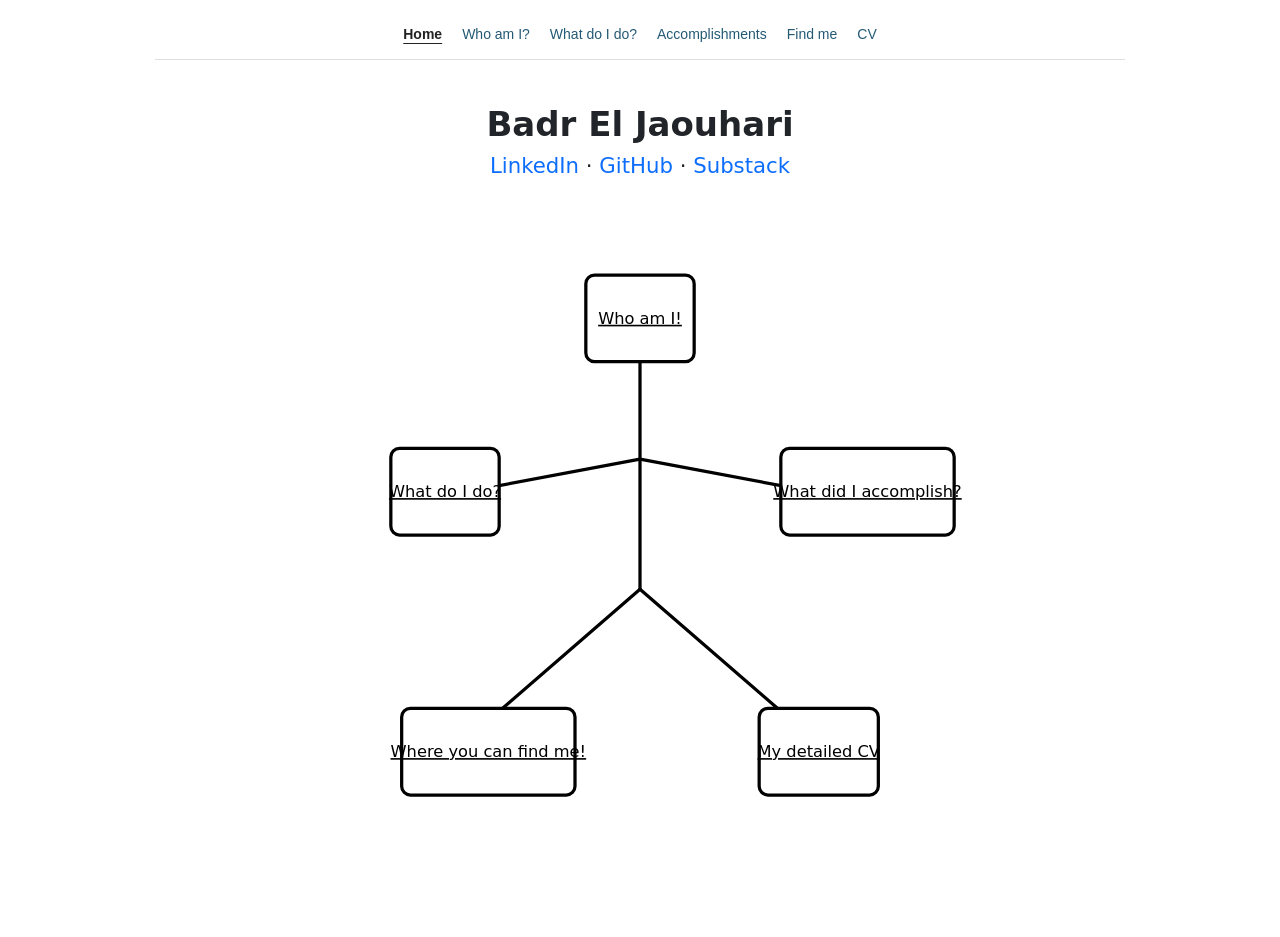
<file: docs/index.html>
<!DOCTYPE html>
<html xmlns="http://www.w3.org/1999/xhtml" lang="en" xml:lang="en"><head>

<meta charset="utf-8">
<meta name="generator" content="quarto-1.7.32">

<meta name="viewport" content="width=device-width, initial-scale=1.0, user-scalable=yes">


<title>Badr El Jaouhari</title>
<style>
code{white-space: pre-wrap;}
span.smallcaps{font-variant: small-caps;}
div.columns{display: flex; gap: min(4vw, 1.5em);}
div.column{flex: auto; overflow-x: auto;}
div.hanging-indent{margin-left: 1.5em; text-indent: -1.5em;}
ul.task-list{list-style: none;}
ul.task-list li input[type="checkbox"] {
  width: 0.8em;
  margin: 0 0.8em 0.2em -1em; /* quarto-specific, see https://github.com/quarto-dev/quarto-cli/issues/4556 */ 
  vertical-align: middle;
}
</style>


<script src="personal-website_files/libs/clipboard/clipboard.min.js"></script>
<script src="personal-website_files/libs/quarto-html/quarto.js" type="module"></script>
<script src="personal-website_files/libs/quarto-html/tabsets/tabsets.js" type="module"></script>
<script src="personal-website_files/libs/quarto-html/popper.min.js"></script>
<script src="personal-website_files/libs/quarto-html/tippy.umd.min.js"></script>
<script src="personal-website_files/libs/quarto-html/anchor.min.js"></script>
<link href="personal-website_files/libs/quarto-html/tippy.css" rel="stylesheet">
<link href="personal-website_files/libs/quarto-html/quarto-syntax-highlighting-37eea08aefeeee20ff55810ff984fec1.css" rel="stylesheet" id="quarto-text-highlighting-styles">
<script src="personal-website_files/libs/bootstrap/bootstrap.min.js"></script>
<link href="personal-website_files/libs/bootstrap/bootstrap-icons.css" rel="stylesheet">
<link href="personal-website_files/libs/bootstrap/bootstrap-bb462d781dde1847d9e3ccf7736099dd.min.css" rel="stylesheet" append-hash="true" id="quarto-bootstrap" data-mode="light">


<link rel="stylesheet" href="nav.css">
</head>

<body class="fullcontent quarto-light">
<nav class="simple-nav" aria-label="Main navigation">
    <a href="index.html" aria-current="page">Home</a>
    <a href="intro.html">Who am I?</a>
    <a href="projects.html">What do I do?</a>
    <a href="toolkit.html">Accomplishments</a>
    <a href="hobbies.html">Find me</a>
    <a href="achievements.html">CV</a>
</nav>


<div id="quarto-content" class="page-columns page-rows-contents page-layout-article">

<main class="content" id="quarto-document-content">

<header id="title-block-header" class="quarto-title-block default">
<div class="quarto-title">
<h1 class="title">Badr El Jaouhari</h1>
<p class="subtitle lead"><a href="https://www.linkedin.com/in/badr-el-jaouhari-94b517246/">LinkedIn</a> · <a href="https://github.com/BadrELJAOUHARI">GitHub</a> · <a href="https://substack.com/@badreljaouhari">Substack</a></p>
</div>



<div class="quarto-title-meta">

    
  
    
  </div>
  


</header>


<style>
#title-block-header .title {
  text-align: center;
}
</style>
<style>
#title-block-header .subtitle {
  text-align: center;
}
</style>
<style>
.body-map {
  max-width: 650px;
  margin: auto;
}

.body-map svg {
  width: 100%;
  height: auto;
}

.body-map line {
  stroke: black;
  stroke-width: 3;
  stroke-linecap: round;
}

.body-map rect {
  fill: white;
  stroke: black;
  stroke-width: 3;
  rx: 8;
}

.body-map a {
  cursor: pointer;
}

.body-map a:hover rect {
  fill: #dceeff;
}

.body-map text {
  font-size: 15px;
  text-anchor: middle;
  pointer-events: none;
}
</style>

<div class="body-map">
  <svg viewbox="0 0 600 600">
    <!-- Body and limbs -->
    <line x1="300" y1="140" x2="300" y2="350"></line>
    <line x1="300" y1="230" x2="140" y2="260"></line>
    <line x1="300" y1="230" x2="460" y2="260"></line>
    <line x1="300" y1="350" x2="150" y2="480"></line>
    <line x1="300" y1="350" x2="450" y2="480"></line>

    <a href="intro.html">
  <rect x="250" y="60" width="100" height="80"></rect>
  <text x="300" y="105">Who am I!</text>
</a>

<a href="projects.html">
  <rect x="70" y="220" width="100" height="80"></rect>
  <text x="120" y="265">What do I do?</text>
</a>

<a href="toolkit.html">
  <rect x="430" y="220" width="160" height="80"></rect>
  <text x="510" y="265">What did I accomplish?</text>
</a>

<a href="hobbies.html">
  <rect x="80" y="460" width="160" height="80"></rect>
  <text x="160" y="505">Where you can find me!</text>
</a>

<a href="achievements.html">
  <rect x="410" y="460" width="110" height="80"></rect>
  <text x="465" y="505">My detailed CV</text>
</a>
  </svg>
</div>

</main>
<!-- /main column -->
<script id="quarto-html-after-body" type="application/javascript">
  window.document.addEventListener("DOMContentLoaded", function (event) {
    const icon = "";
    const anchorJS = new window.AnchorJS();
    anchorJS.options = {
      placement: 'right',
      icon: icon
    };
    anchorJS.add('.anchored');
    const isCodeAnnotation = (el) => {
      for (const clz of el.classList) {
        if (clz.startsWith('code-annotation-')) {                     
          return true;
        }
      }
      return false;
    }
    const onCopySuccess = function(e) {
      // button target
      const button = e.trigger;
      // don't keep focus
      button.blur();
      // flash "checked"
      button.classList.add('code-copy-button-checked');
      var currentTitle = button.getAttribute("title");
      button.setAttribute("title", "Copied!");
      let tooltip;
      if (window.bootstrap) {
        button.setAttribute("data-bs-toggle", "tooltip");
        button.setAttribute("data-bs-placement", "left");
        button.setAttribute("data-bs-title", "Copied!");
        tooltip = new bootstrap.Tooltip(button, 
          { trigger: "manual", 
            customClass: "code-copy-button-tooltip",
            offset: [0, -8]});
        tooltip.show();    
      }
      setTimeout(function() {
        if (tooltip) {
          tooltip.hide();
          button.removeAttribute("data-bs-title");
          button.removeAttribute("data-bs-toggle");
          button.removeAttribute("data-bs-placement");
        }
        button.setAttribute("title", currentTitle);
        button.classList.remove('code-copy-button-checked');
      }, 1000);
      // clear code selection
      e.clearSelection();
    }
    const getTextToCopy = function(trigger) {
        const codeEl = trigger.previousElementSibling.cloneNode(true);
        for (const childEl of codeEl.children) {
          if (isCodeAnnotation(childEl)) {
            childEl.remove();
          }
        }
        return codeEl.innerText;
    }
    const clipboard = new window.ClipboardJS('.code-copy-button:not([data-in-quarto-modal])', {
      text: getTextToCopy
    });
    clipboard.on('success', onCopySuccess);
    if (window.document.getElementById('quarto-embedded-source-code-modal')) {
      const clipboardModal = new window.ClipboardJS('.code-copy-button[data-in-quarto-modal]', {
        text: getTextToCopy,
        container: window.document.getElementById('quarto-embedded-source-code-modal')
      });
      clipboardModal.on('success', onCopySuccess);
    }
      var localhostRegex = new RegExp(/^(?:http|https):\/\/localhost\:?[0-9]*\//);
      var mailtoRegex = new RegExp(/^mailto:/);
        var filterRegex = new RegExp('/' + window.location.host + '/');
      var isInternal = (href) => {
          return filterRegex.test(href) || localhostRegex.test(href) || mailtoRegex.test(href);
      }
      // Inspect non-navigation links and adorn them if external
     var links = window.document.querySelectorAll('a[href]:not(.nav-link):not(.navbar-brand):not(.toc-action):not(.sidebar-link):not(.sidebar-item-toggle):not(.pagination-link):not(.no-external):not([aria-hidden]):not(.dropdown-item):not(.quarto-navigation-tool):not(.about-link)');
      for (var i=0; i<links.length; i++) {
        const link = links[i];
        if (!isInternal(link.href)) {
          // undo the damage that might have been done by quarto-nav.js in the case of
          // links that we want to consider external
          if (link.dataset.originalHref !== undefined) {
            link.href = link.dataset.originalHref;
          }
        }
      }
    function tippyHover(el, contentFn, onTriggerFn, onUntriggerFn) {
      const config = {
        allowHTML: true,
        maxWidth: 500,
        delay: 100,
        arrow: false,
        appendTo: function(el) {
            return el.parentElement;
        },
        interactive: true,
        interactiveBorder: 10,
        theme: 'quarto',
        placement: 'bottom-start',
      };
      if (contentFn) {
        config.content = contentFn;
      }
      if (onTriggerFn) {
        config.onTrigger = onTriggerFn;
      }
      if (onUntriggerFn) {
        config.onUntrigger = onUntriggerFn;
      }
      window.tippy(el, config); 
    }
    const noterefs = window.document.querySelectorAll('a[role="doc-noteref"]');
    for (var i=0; i<noterefs.length; i++) {
      const ref = noterefs[i];
      tippyHover(ref, function() {
        // use id or data attribute instead here
        let href = ref.getAttribute('data-footnote-href') || ref.getAttribute('href');
        try { href = new URL(href).hash; } catch {}
        const id = href.replace(/^#\/?/, "");
        const note = window.document.getElementById(id);
        if (note) {
          return note.innerHTML;
        } else {
          return "";
        }
      });
    }
    const xrefs = window.document.querySelectorAll('a.quarto-xref');
    const processXRef = (id, note) => {
      // Strip column container classes
      const stripColumnClz = (el) => {
        el.classList.remove("page-full", "page-columns");
        if (el.children) {
          for (const child of el.children) {
            stripColumnClz(child);
          }
        }
      }
      stripColumnClz(note)
      if (id === null || id.startsWith('sec-')) {
        // Special case sections, only their first couple elements
        const container = document.createElement("div");
        if (note.children && note.children.length > 2) {
          container.appendChild(note.children[0].cloneNode(true));
          for (let i = 1; i < note.children.length; i++) {
            const child = note.children[i];
            if (child.tagName === "P" && child.innerText === "") {
              continue;
            } else {
              container.appendChild(child.cloneNode(true));
              break;
            }
          }
          if (window.Quarto?.typesetMath) {
            window.Quarto.typesetMath(container);
          }
          return container.innerHTML
        } else {
          if (window.Quarto?.typesetMath) {
            window.Quarto.typesetMath(note);
          }
          return note.innerHTML;
        }
      } else {
        // Remove any anchor links if they are present
        const anchorLink = note.querySelector('a.anchorjs-link');
        if (anchorLink) {
          anchorLink.remove();
        }
        if (window.Quarto?.typesetMath) {
          window.Quarto.typesetMath(note);
        }
        if (note.classList.contains("callout")) {
          return note.outerHTML;
        } else {
          return note.innerHTML;
        }
      }
    }
    for (var i=0; i<xrefs.length; i++) {
      const xref = xrefs[i];
      tippyHover(xref, undefined, function(instance) {
        instance.disable();
        let url = xref.getAttribute('href');
        let hash = undefined; 
        if (url.startsWith('#')) {
          hash = url;
        } else {
          try { hash = new URL(url).hash; } catch {}
        }
        if (hash) {
          const id = hash.replace(/^#\/?/, "");
          const note = window.document.getElementById(id);
          if (note !== null) {
            try {
              const html = processXRef(id, note.cloneNode(true));
              instance.setContent(html);
            } finally {
              instance.enable();
              instance.show();
            }
          } else {
            // See if we can fetch this
            fetch(url.split('#')[0])
            .then(res => res.text())
            .then(html => {
              const parser = new DOMParser();
              const htmlDoc = parser.parseFromString(html, "text/html");
              const note = htmlDoc.getElementById(id);
              if (note !== null) {
                const html = processXRef(id, note);
                instance.setContent(html);
              } 
            }).finally(() => {
              instance.enable();
              instance.show();
            });
          }
        } else {
          // See if we can fetch a full url (with no hash to target)
          // This is a special case and we should probably do some content thinning / targeting
          fetch(url)
          .then(res => res.text())
          .then(html => {
            const parser = new DOMParser();
            const htmlDoc = parser.parseFromString(html, "text/html");
            const note = htmlDoc.querySelector('main.content');
            if (note !== null) {
              // This should only happen for chapter cross references
              // (since there is no id in the URL)
              // remove the first header
              if (note.children.length > 0 && note.children[0].tagName === "HEADER") {
                note.children[0].remove();
              }
              const html = processXRef(null, note);
              instance.setContent(html);
            } 
          }).finally(() => {
            instance.enable();
            instance.show();
          });
        }
      }, function(instance) {
      });
    }
        let selectedAnnoteEl;
        const selectorForAnnotation = ( cell, annotation) => {
          let cellAttr = 'data-code-cell="' + cell + '"';
          let lineAttr = 'data-code-annotation="' +  annotation + '"';
          const selector = 'span[' + cellAttr + '][' + lineAttr + ']';
          return selector;
        }
        const selectCodeLines = (annoteEl) => {
          const doc = window.document;
          const targetCell = annoteEl.getAttribute("data-target-cell");
          const targetAnnotation = annoteEl.getAttribute("data-target-annotation");
          const annoteSpan = window.document.querySelector(selectorForAnnotation(targetCell, targetAnnotation));
          const lines = annoteSpan.getAttribute("data-code-lines").split(",");
          const lineIds = lines.map((line) => {
            return targetCell + "-" + line;
          })
          let top = null;
          let height = null;
          let parent = null;
          if (lineIds.length > 0) {
              //compute the position of the single el (top and bottom and make a div)
              const el = window.document.getElementById(lineIds[0]);
              top = el.offsetTop;
              height = el.offsetHeight;
              parent = el.parentElement.parentElement;
            if (lineIds.length > 1) {
              const lastEl = window.document.getElementById(lineIds[lineIds.length - 1]);
              const bottom = lastEl.offsetTop + lastEl.offsetHeight;
              height = bottom - top;
            }
            if (top !== null && height !== null && parent !== null) {
              // cook up a div (if necessary) and position it 
              let div = window.document.getElementById("code-annotation-line-highlight");
              if (div === null) {
                div = window.document.createElement("div");
                div.setAttribute("id", "code-annotation-line-highlight");
                div.style.position = 'absolute';
                parent.appendChild(div);
              }
              div.style.top = top - 2 + "px";
              div.style.height = height + 4 + "px";
              div.style.left = 0;
              let gutterDiv = window.document.getElementById("code-annotation-line-highlight-gutter");
              if (gutterDiv === null) {
                gutterDiv = window.document.createElement("div");
                gutterDiv.setAttribute("id", "code-annotation-line-highlight-gutter");
                gutterDiv.style.position = 'absolute';
                const codeCell = window.document.getElementById(targetCell);
                const gutter = codeCell.querySelector('.code-annotation-gutter');
                gutter.appendChild(gutterDiv);
              }
              gutterDiv.style.top = top - 2 + "px";
              gutterDiv.style.height = height + 4 + "px";
            }
            selectedAnnoteEl = annoteEl;
          }
        };
        const unselectCodeLines = () => {
          const elementsIds = ["code-annotation-line-highlight", "code-annotation-line-highlight-gutter"];
          elementsIds.forEach((elId) => {
            const div = window.document.getElementById(elId);
            if (div) {
              div.remove();
            }
          });
          selectedAnnoteEl = undefined;
        };
          // Handle positioning of the toggle
      window.addEventListener(
        "resize",
        throttle(() => {
          elRect = undefined;
          if (selectedAnnoteEl) {
            selectCodeLines(selectedAnnoteEl);
          }
        }, 10)
      );
      function throttle(fn, ms) {
      let throttle = false;
      let timer;
        return (...args) => {
          if(!throttle) { // first call gets through
              fn.apply(this, args);
              throttle = true;
          } else { // all the others get throttled
              if(timer) clearTimeout(timer); // cancel #2
              timer = setTimeout(() => {
                fn.apply(this, args);
                timer = throttle = false;
              }, ms);
          }
        };
      }
        // Attach click handler to the DT
        const annoteDls = window.document.querySelectorAll('dt[data-target-cell]');
        for (const annoteDlNode of annoteDls) {
          annoteDlNode.addEventListener('click', (event) => {
            const clickedEl = event.target;
            if (clickedEl !== selectedAnnoteEl) {
              unselectCodeLines();
              const activeEl = window.document.querySelector('dt[data-target-cell].code-annotation-active');
              if (activeEl) {
                activeEl.classList.remove('code-annotation-active');
              }
              selectCodeLines(clickedEl);
              clickedEl.classList.add('code-annotation-active');
            } else {
              // Unselect the line
              unselectCodeLines();
              clickedEl.classList.remove('code-annotation-active');
            }
          });
        }
    const findCites = (el) => {
      const parentEl = el.parentElement;
      if (parentEl) {
        const cites = parentEl.dataset.cites;
        if (cites) {
          return {
            el,
            cites: cites.split(' ')
          };
        } else {
          return findCites(el.parentElement)
        }
      } else {
        return undefined;
      }
    };
    var bibliorefs = window.document.querySelectorAll('a[role="doc-biblioref"]');
    for (var i=0; i<bibliorefs.length; i++) {
      const ref = bibliorefs[i];
      const citeInfo = findCites(ref);
      if (citeInfo) {
        tippyHover(citeInfo.el, function() {
          var popup = window.document.createElement('div');
          citeInfo.cites.forEach(function(cite) {
            var citeDiv = window.document.createElement('div');
            citeDiv.classList.add('hanging-indent');
            citeDiv.classList.add('csl-entry');
            var biblioDiv = window.document.getElementById('ref-' + cite);
            if (biblioDiv) {
              citeDiv.innerHTML = biblioDiv.innerHTML;
            }
            popup.appendChild(citeDiv);
          });
          return popup.innerHTML;
        });
      }
    }
  });
  </script>
</div> <!-- /content -->




</body></html>
</file>
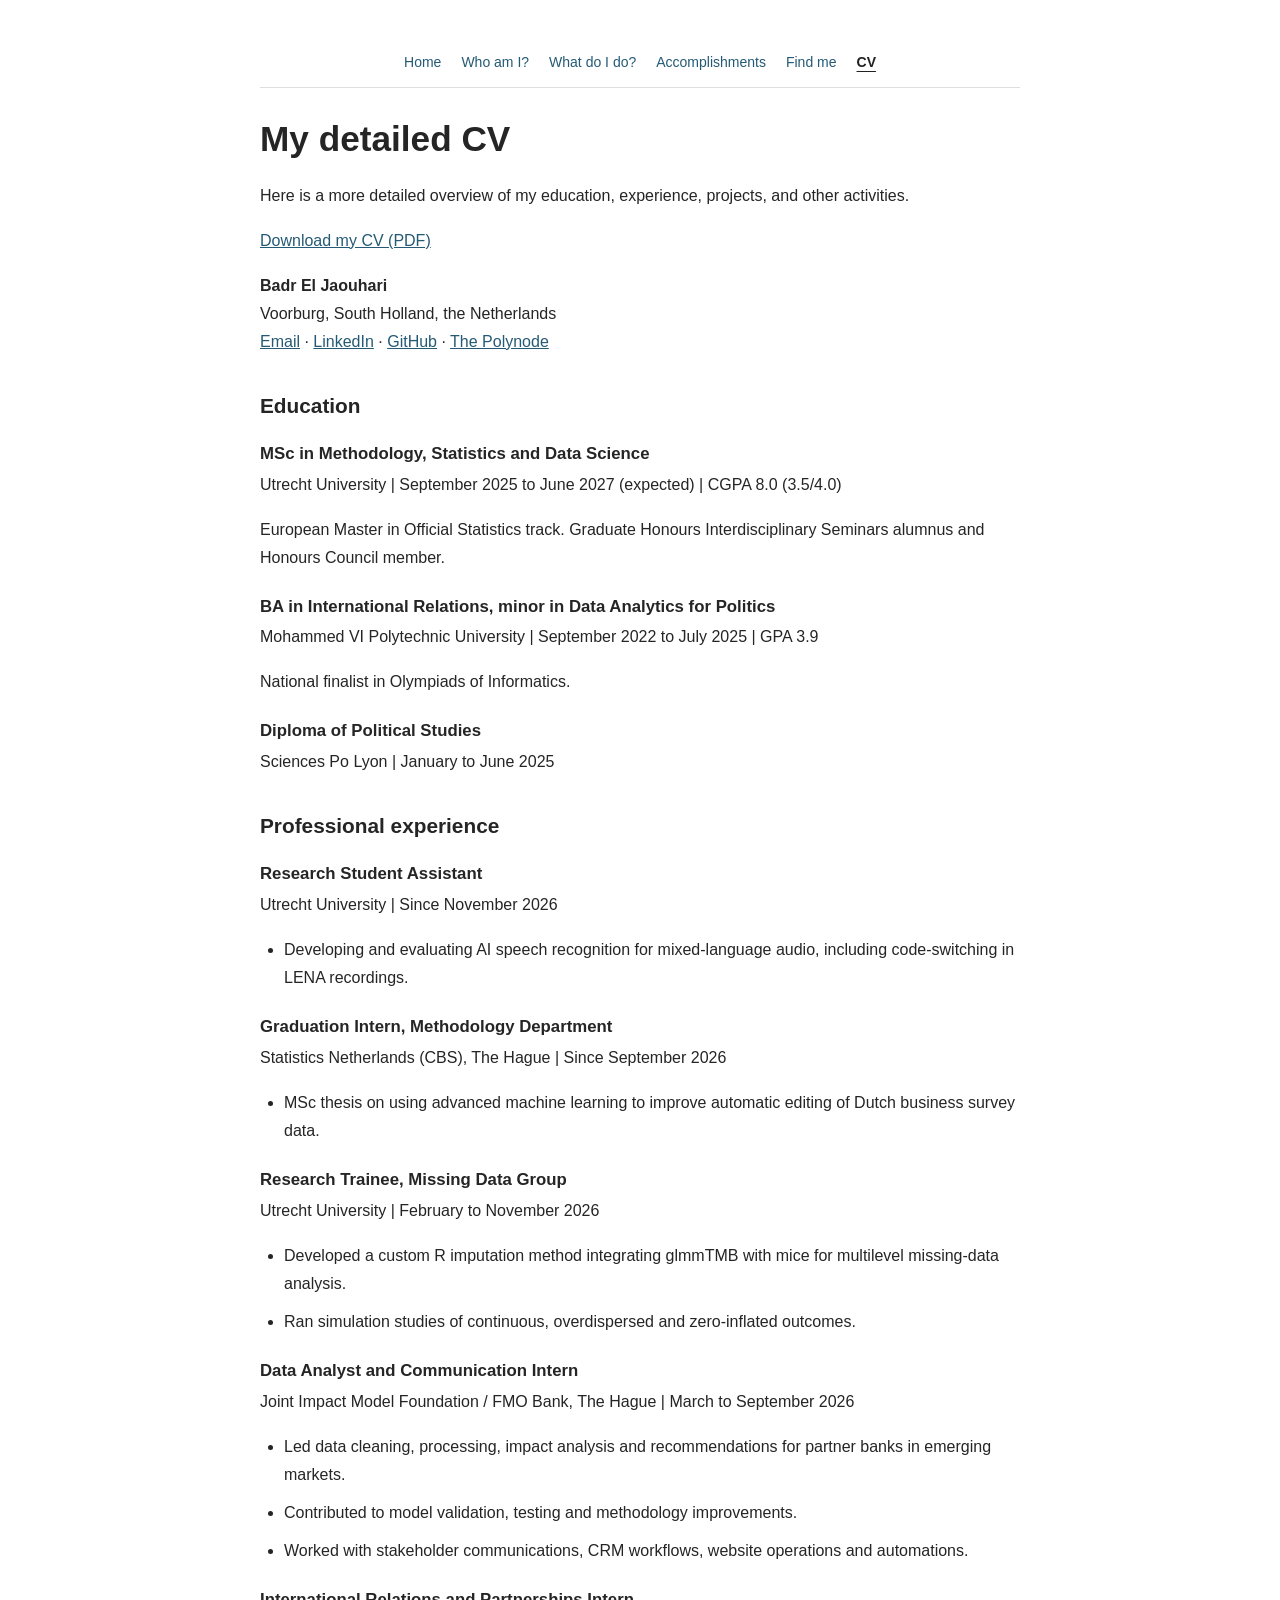
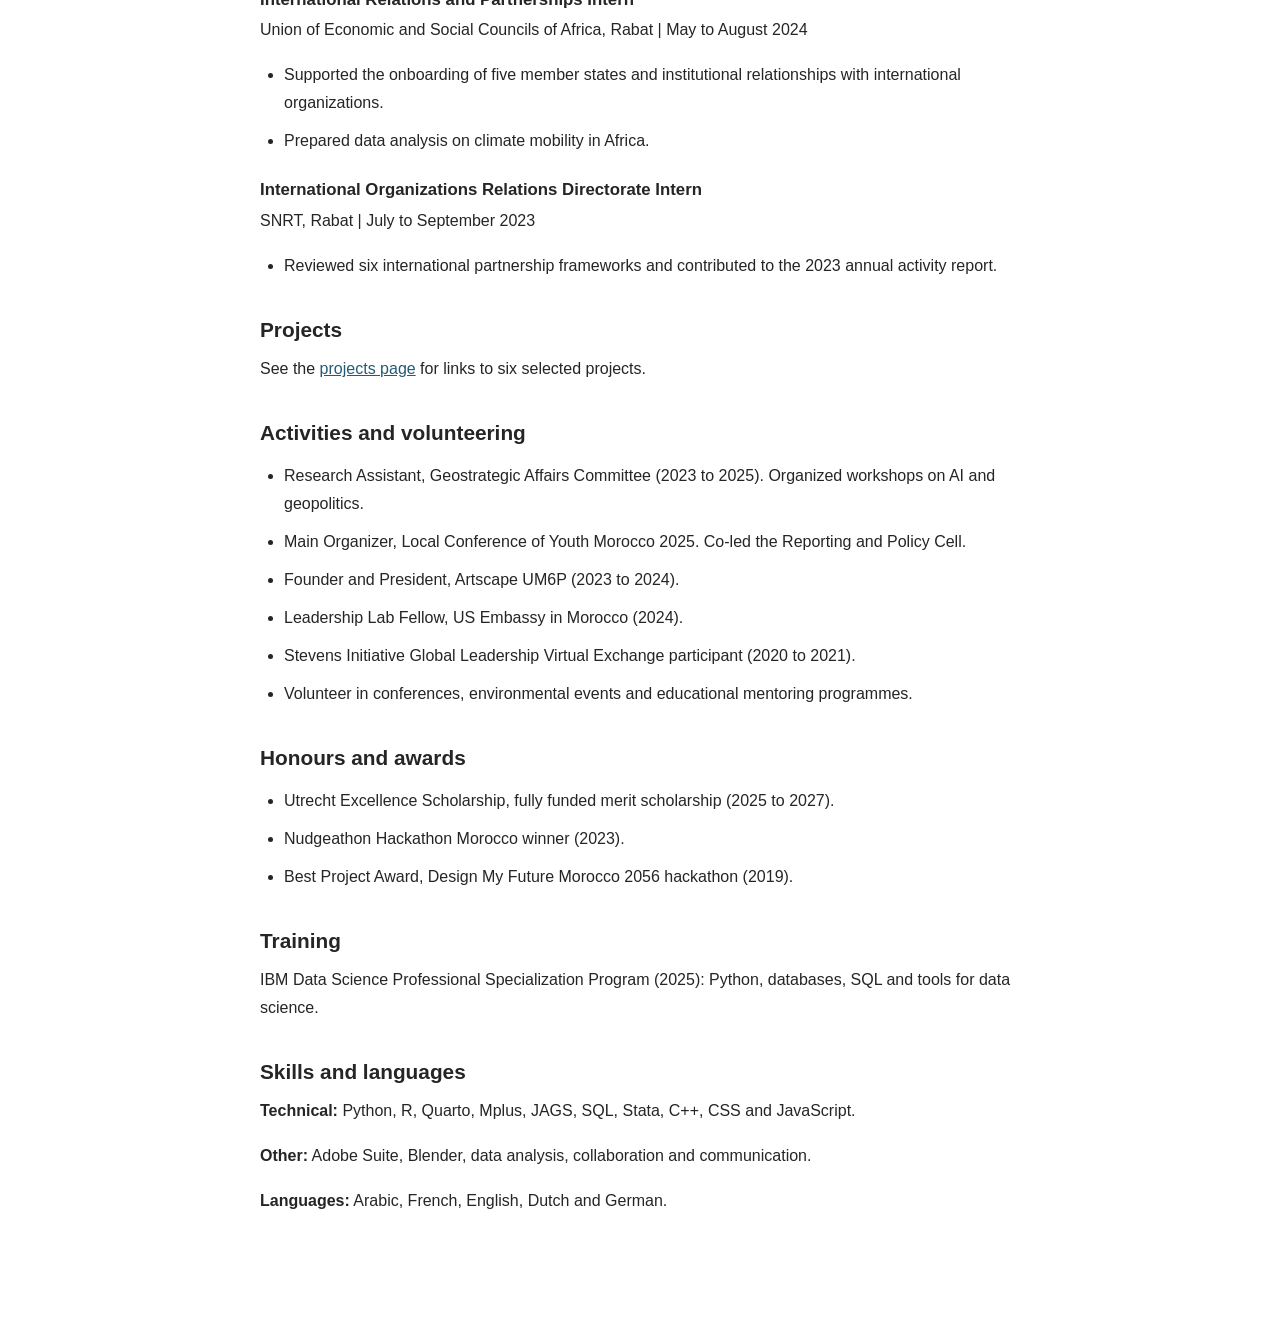
<file: achievements.html>
<!DOCTYPE html>
<html lang="en">
<head>
  <meta charset="utf-8">
  <meta name="viewport" content="width=device-width, initial-scale=1">
  <title>My detailed CV | Badr El Jaouhari</title>
  <link rel="stylesheet" href="pages.css">
  <link rel="stylesheet" href="nav.css">
</head>
<body>
  <nav class="simple-nav" aria-label="Main navigation">
    <a href="index.html">Home</a>
    <a href="intro.html">Who am I?</a>
    <a href="projects.html">What do I do?</a>
    <a href="toolkit.html">Accomplishments</a>
    <a href="hobbies.html">Find me</a>
    <a href="achievements.html" aria-current="page">CV</a>
</nav>
  <main>
    <h1>My detailed CV</h1>
    <p>Here is a more detailed overview of my education, experience, projects, and other activities.</p>
    <p><a href="cv/Badr_El_Jaouhari_CV_Public.pdf" download>Download my CV (PDF)</a></p>
    <p><strong>Badr El Jaouhari</strong><br>
    Voorburg, South Holland, the Netherlands<br>
    <a href="mailto:badr.eljaouhari.856@gmail.com">Email</a> ·
    <a href="https://www.linkedin.com/in/badr-el-jaouhari-94b517246/">LinkedIn</a> ·
    <a href="https://github.com/BadrELJAOUHARI">GitHub</a> ·
    <a href="https://www.instagram.com/thepolynode/">The Polynode</a></p>

    <h2>Education</h2>
    <h3>MSc in Methodology, Statistics and Data Science</h3>
    <p>Utrecht University | September 2025 to June 2027 (expected) | CGPA 8.0 (3.5/4.0)</p>
    <p>European Master in Official Statistics track. Graduate Honours Interdisciplinary Seminars alumnus and Honours Council member.</p>
    <h3>BA in International Relations, minor in Data Analytics for Politics</h3>
    <p>Mohammed VI Polytechnic University | September 2022 to July 2025 | GPA 3.9</p>
    <p>National finalist in Olympiads of Informatics.</p>
    <h3>Diploma of Political Studies</h3>
    <p>Sciences Po Lyon | January to June 2025</p>

    <h2>Professional experience</h2>
    <h3>Research Student Assistant</h3>
    <p>Utrecht University | Since November 2026</p>
    <ul><li>Developing and evaluating AI speech recognition for mixed-language audio, including code-switching in LENA recordings.</li></ul>
    <h3>Graduation Intern, Methodology Department</h3>
    <p>Statistics Netherlands (CBS), The Hague | Since September 2026</p>
    <ul><li>MSc thesis on using advanced machine learning to improve automatic editing of Dutch business survey data.</li></ul>
    <h3>Research Trainee, Missing Data Group</h3>
    <p>Utrecht University | February to November 2026</p>
    <ul>
      <li>Developed a custom R imputation method integrating glmmTMB with mice for multilevel missing-data analysis.</li>
      <li>Ran simulation studies of continuous, overdispersed and zero-inflated outcomes.</li>
    </ul>
    <h3>Data Analyst and Communication Intern</h3>
    <p>Joint Impact Model Foundation / FMO Bank, The Hague | March to September 2026</p>
    <ul>
      <li>Led data cleaning, processing, impact analysis and recommendations for partner banks in emerging markets.</li>
      <li>Contributed to model validation, testing and methodology improvements.</li>
      <li>Worked with stakeholder communications, CRM workflows, website operations and automations.</li>
    </ul>
    <h3>International Relations and Partnerships Intern</h3>
    <p>Union of Economic and Social Councils of Africa, Rabat | May to August 2024</p>
    <ul>
      <li>Supported the onboarding of five member states and institutional relationships with international organizations.</li>
      <li>Prepared data analysis on climate mobility in Africa.</li>
    </ul>
    <h3>International Organizations Relations Directorate Intern</h3>
    <p>SNRT, Rabat | July to September 2023</p>
    <ul>
      <li>Reviewed six international partnership frameworks and contributed to the 2023 annual activity report.</li>
    </ul>

    <h2>Projects</h2>
    <p>See the <a href="projects.html">projects page</a> for links to six selected projects.</p>

    <h2>Activities and volunteering</h2>
    <ul>
      <li>Research Assistant, Geostrategic Affairs Committee (2023 to 2025). Organized workshops on AI and geopolitics.</li>
      <li>Main Organizer, Local Conference of Youth Morocco 2025. Co-led the Reporting and Policy Cell.</li>
      <li>Founder and President, Artscape UM6P (2023 to 2024).</li>
      <li>Leadership Lab Fellow, US Embassy in Morocco (2024).</li>
      <li>Stevens Initiative Global Leadership Virtual Exchange participant (2020 to 2021).</li>
      <li>Volunteer in conferences, environmental events and educational mentoring programmes.</li>
    </ul>

    <h2>Honours and awards</h2>
    <ul>
      <li>Utrecht Excellence Scholarship, fully funded merit scholarship (2025 to 2027).</li>
      <li>Nudgeathon Hackathon Morocco winner (2023).</li>
      <li>Best Project Award, Design My Future Morocco 2056 hackathon (2019).</li>
    </ul>

    <h2>Training</h2>
    <p>IBM Data Science Professional Specialization Program (2025): Python, databases, SQL and tools for data science.</p>

    <h2>Skills and languages</h2>
    <p><strong>Technical:</strong> Python, R, Quarto, Mplus, JAGS, SQL, Stata, C++, CSS and JavaScript.</p>
    <p><strong>Other:</strong> Adobe Suite, Blender, data analysis, collaboration and communication.</p>
    <p><strong>Languages:</strong> Arabic, French, English, Dutch and German.</p>
  </main>
</body>
</html>
</file>
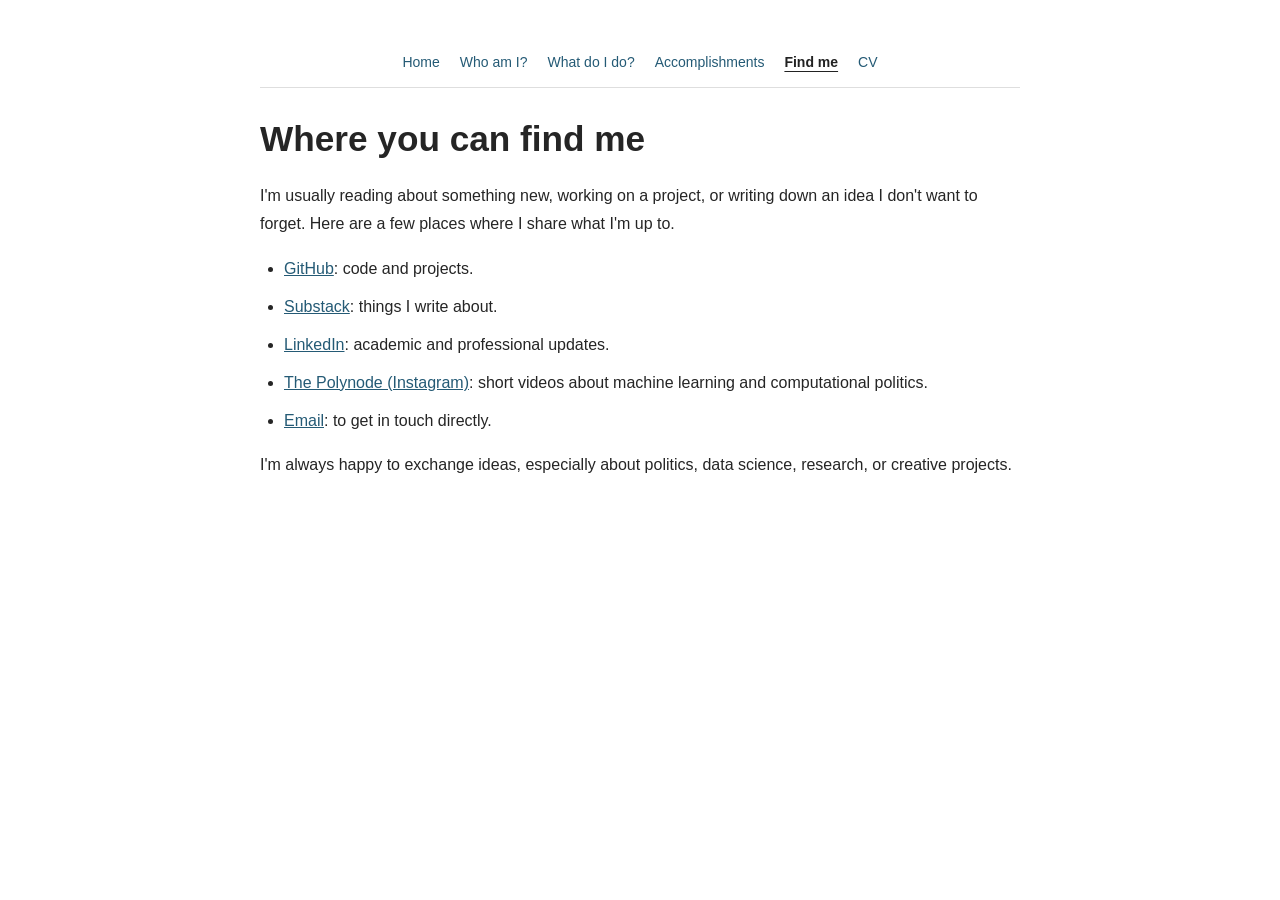
<file: hobbies.html>
<!DOCTYPE html>
<html lang="en">
<head>
  <meta charset="utf-8">
  <meta name="viewport" content="width=device-width, initial-scale=1">
  <title>Where you can find me | Badr El Jaouhari</title>
  <link rel="stylesheet" href="pages.css">
  <link rel="stylesheet" href="nav.css">
</head>
<body>
  <nav class="simple-nav" aria-label="Main navigation">
    <a href="index.html">Home</a>
    <a href="intro.html">Who am I?</a>
    <a href="projects.html">What do I do?</a>
    <a href="toolkit.html">Accomplishments</a>
    <a href="hobbies.html" aria-current="page">Find me</a>
    <a href="achievements.html">CV</a>
</nav>
  <main>
    <h1>Where you can find me</h1>
    <p>I'm usually reading about something new, working on a project, or writing down an idea I don't want to forget. Here are a few places where I share what I'm up to.</p>
    <ul>
      <li><a href="https://github.com/BadrELJAOUHARI">GitHub</a>: code and projects.</li>
      <li><a href="https://substack.com/@badreljaouhari">Substack</a>: things I write about.</li>
      <li><a href="https://www.linkedin.com/in/badr-el-jaouhari-94b517246/">LinkedIn</a>: academic and professional updates.</li>
      <li><a href="https://www.instagram.com/thepolynode/">The Polynode (Instagram)</a>: short videos about machine learning and computational politics.</li>
      <li><a href="mailto:badr.eljaouhari.856@gmail.com">Email</a>: to get in touch directly.</li>
    </ul>
    <p>I'm always happy to exchange ideas, especially about politics, data science, research, or creative projects.</p>
  </main>
</body>
</html>
</file>
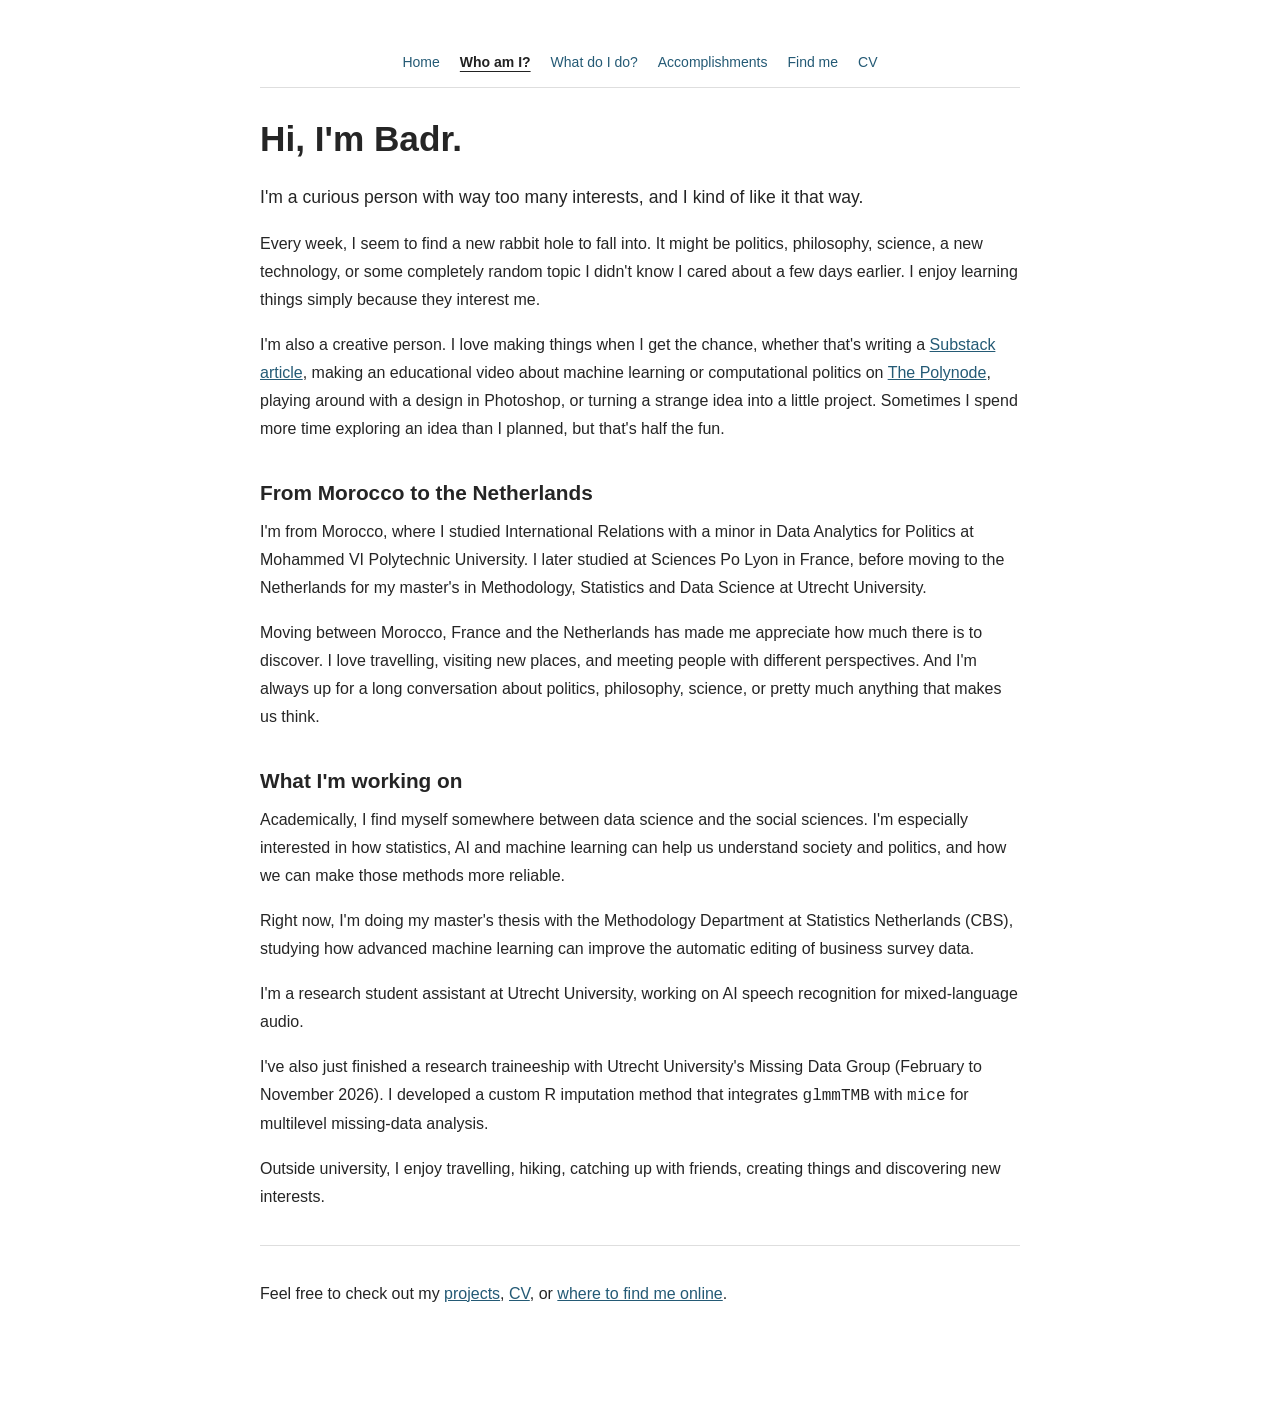
<file: intro.html>
<!DOCTYPE html>
<html lang="en">
<head>
  <meta charset="utf-8">
  <meta name="viewport" content="width=device-width, initial-scale=1">
  <title>Who am I? | Badr El Jaouhari</title>
  <link rel="stylesheet" href="pages.css">
  <link rel="stylesheet" href="nav.css">
</head>
<body>
  <nav class="simple-nav" aria-label="Main navigation">
    <a href="index.html">Home</a>
    <a href="intro.html" aria-current="page">Who am I?</a>
    <a href="projects.html">What do I do?</a>
    <a href="toolkit.html">Accomplishments</a>
    <a href="hobbies.html">Find me</a>
    <a href="achievements.html">CV</a>
</nav>
  <main>
    <h1>Hi, I'm Badr.</h1>
    <p class="lead">I'm a curious person with way too many interests, and I kind of like it that way.</p>

    <p>Every week, I seem to find a new rabbit hole to fall into. It might be politics, philosophy, science, a new technology, or some completely random topic I didn't know I cared about a few days earlier. I enjoy learning things simply because they interest me.</p>

    <p>I'm also a creative person. I love making things when I get the chance, whether that's writing a <a href="https://substack.com/@badreljaouhari">Substack article</a>, making an educational video about machine learning or computational politics on <a href="https://www.instagram.com/thepolynode/">The Polynode</a>, playing around with a design in Photoshop, or turning a strange idea into a little project. Sometimes I spend more time exploring an idea than I planned, but that's half the fun.</p>

    <h2>From Morocco to the Netherlands</h2>
    <p>I'm from Morocco, where I studied International Relations with a minor in Data Analytics for Politics at Mohammed VI Polytechnic University. I later studied at Sciences Po Lyon in France, before moving to the Netherlands for my master's in Methodology, Statistics and Data Science at Utrecht University.</p>

    <p>Moving between Morocco, France and the Netherlands has made me appreciate how much there is to discover. I love travelling, visiting new places, and meeting people with different perspectives. And I'm always up for a long conversation about politics, philosophy, science, or pretty much anything that makes us think.</p>

    <h2>What I'm working on</h2>
    <p>Academically, I find myself somewhere between data science and the social sciences. I'm especially interested in how statistics, AI and machine learning can help us understand society and politics, and how we can make those methods more reliable.</p>

    <p>Right now, I'm doing my master's thesis with the Methodology Department at Statistics Netherlands (CBS), studying how advanced machine learning can improve the automatic editing of business survey data.</p>
    <p>I'm a research student assistant at Utrecht University, working on AI speech recognition for mixed-language audio.</p>
    <p>I've also just finished a research traineeship with Utrecht University's Missing Data Group (February to November 2026). I developed a custom R imputation method that integrates <code>glmmTMB</code> with <code>mice</code> for multilevel missing-data analysis.</p>

    <p>Outside university, I enjoy travelling, hiking, catching up with friends, creating things and discovering new interests.</p>

    <hr>
    <p>Feel free to check out my <a href="projects.html">projects</a>, <a href="achievements.html">CV</a>, or <a href="hobbies.html">where to find me online</a>.</p>
  </main>
</body>
</html>
</file>
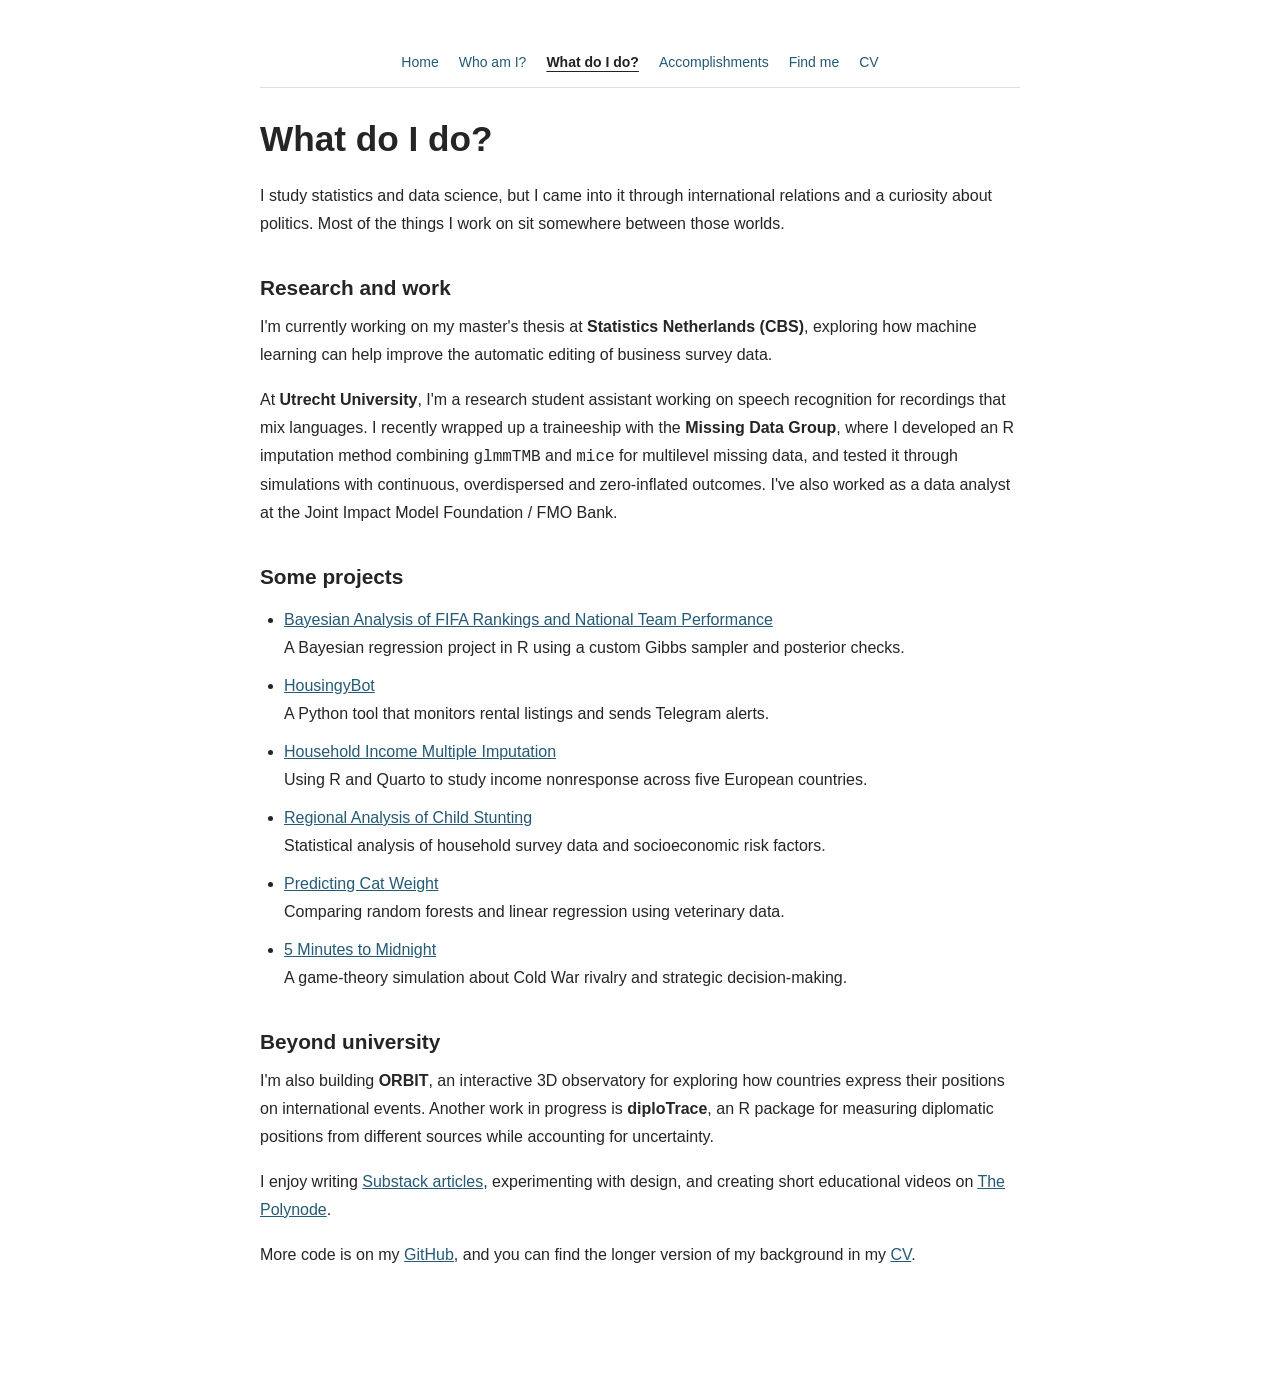
<file: projects.html>
<!DOCTYPE html>
<html lang="en">
<head>
  <meta charset="utf-8">
  <meta name="viewport" content="width=device-width, initial-scale=1">
  <title>What do I do? | Badr El Jaouhari</title>
  <link rel="stylesheet" href="pages.css">
  <link rel="stylesheet" href="nav.css">
</head>
<body>
  <nav class="simple-nav" aria-label="Main navigation">
    <a href="index.html">Home</a>
    <a href="intro.html">Who am I?</a>
    <a href="projects.html" aria-current="page">What do I do?</a>
    <a href="toolkit.html">Accomplishments</a>
    <a href="hobbies.html">Find me</a>
    <a href="achievements.html">CV</a>
</nav>
  <main>
    <h1>What do I do?</h1>
    <p>I study statistics and data science, but I came into it through international relations and a curiosity about politics. Most of the things I work on sit somewhere between those worlds.</p>

    <h2>Research and work</h2>
    <p>I'm currently working on my master's thesis at <strong>Statistics Netherlands (CBS)</strong>, exploring how machine learning can help improve the automatic editing of business survey data.</p>
    <p>At <strong>Utrecht University</strong>, I'm a research student assistant working on speech recognition for recordings that mix languages. I recently wrapped up a traineeship with the <strong>Missing Data Group</strong>, where I developed an R imputation method combining <code>glmmTMB</code> and <code>mice</code> for multilevel missing data, and tested it through simulations with continuous, overdispersed and zero-inflated outcomes. I've also worked as a data analyst at the Joint Impact Model Foundation / FMO Bank.</p>

    <h2>Some projects</h2>
    <ul>
      <li><a href="https://github.com/BadrELJAOUHARI/bayesian-fifa-ranking-analysis">Bayesian Analysis of FIFA Rankings and National Team Performance</a><br>A Bayesian regression project in R using a custom Gibbs sampler and posterior checks.</li>
      <li><a href="https://github.com/BadrELJAOUHARI/housingybot">HousingyBot</a><br>A Python tool that monitors rental listings and sends Telegram alerts.</li>
      <li><a href="https://github.com/BadrELJAOUHARI/ESS9-Household-Income-Multiple-Imputation">Household Income Multiple Imputation</a><br>Using R and Quarto to study income nonresponse across five European countries.</li>
      <li><a href="https://github.com/BadrELJAOUHARI/Regional-Analysis-of-Child-Stunting-in-Marrakech-Tensift-El-Haouz-DHS-2003-2004">Regional Analysis of Child Stunting</a><br>Statistical analysis of household survey data and socioeconomic risk factors.</li>
      <li><a href="https://github.com/BadrELJAOUHARI/Predicting-Cat-Weight-and-Health-Indicators-from-Veterinary-Records-in-R">Predicting Cat Weight</a><br>Comparing random forests and linear regression using veterinary data.</li>
      <li><a href="https://github.com/BadrELJAOUHARI/5-Minutes-to-Midnight">5 Minutes to Midnight</a><br>A game-theory simulation about Cold War rivalry and strategic decision-making.</li>
    </ul>

    <h2>Beyond university</h2>
    <p>I'm also building <strong>ORBIT</strong>, an interactive 3D observatory for exploring how countries express their positions on international events. Another work in progress is <strong>diploTrace</strong>, an R package for measuring diplomatic positions from different sources while accounting for uncertainty.</p>
    <p>I enjoy writing <a href="https://substack.com/@badreljaouhari">Substack articles</a>, experimenting with design, and creating short educational videos on <a href="https://www.instagram.com/thepolynode/">The Polynode</a>.</p>
    <p>More code is on my <a href="https://github.com/BadrELJAOUHARI">GitHub</a>, and you can find the longer version of my background in my <a href="achievements.html">CV</a>.</p>
  </main>
</body>
</html>
</file>
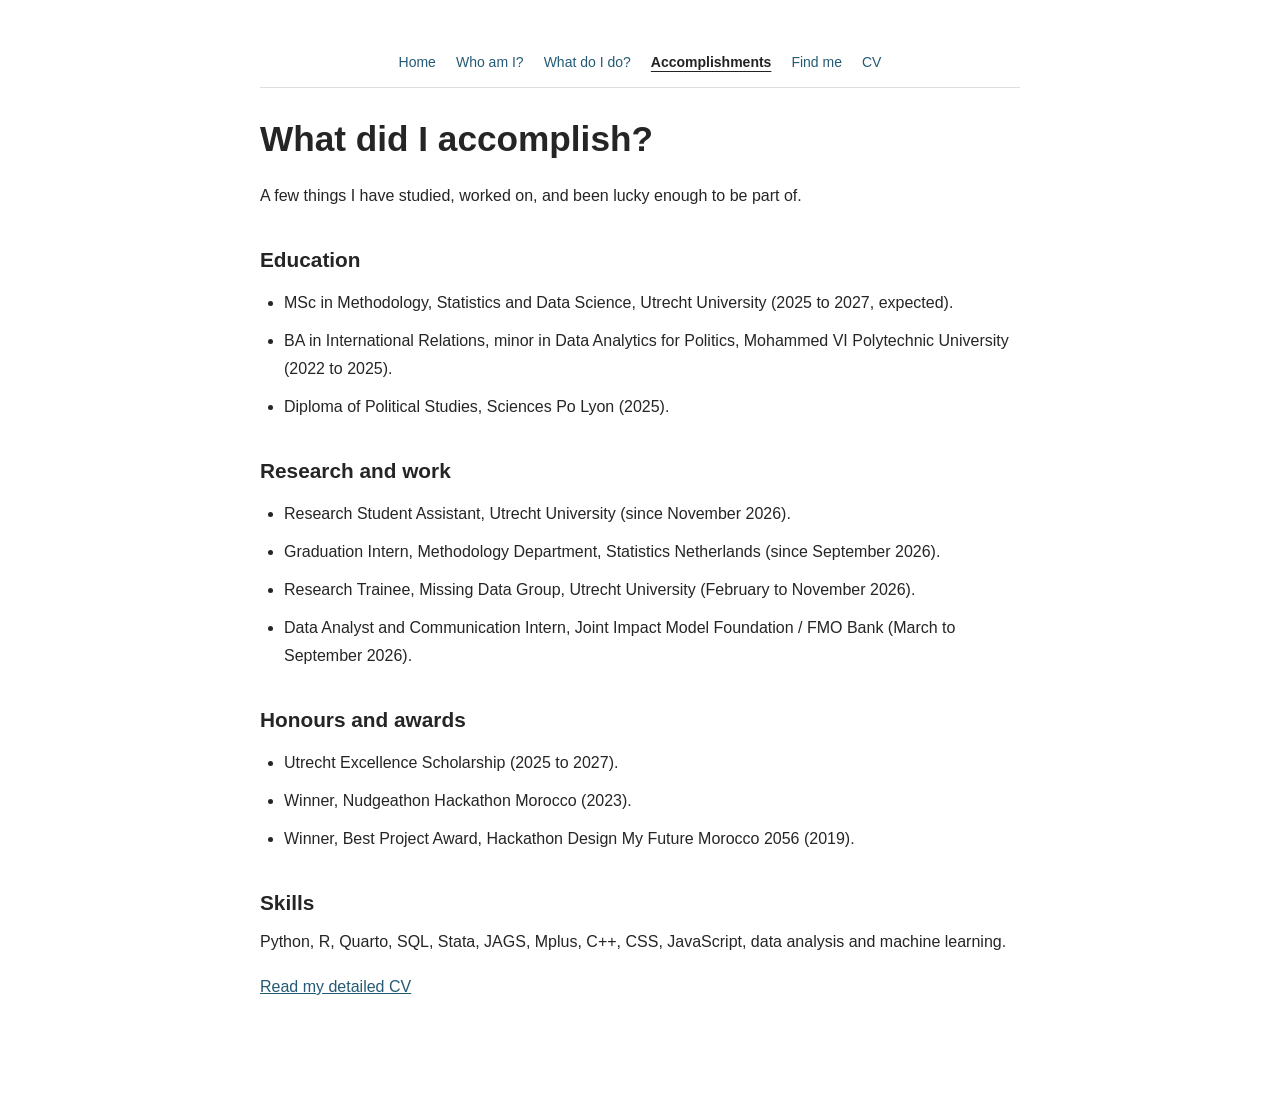
<file: toolkit.html>
<!DOCTYPE html>
<html lang="en">
<head>
  <meta charset="utf-8">
  <meta name="viewport" content="width=device-width, initial-scale=1">
  <title>What did I accomplish? | Badr El Jaouhari</title>
  <link rel="stylesheet" href="pages.css">
  <link rel="stylesheet" href="nav.css">
</head>
<body>
  <nav class="simple-nav" aria-label="Main navigation">
    <a href="index.html">Home</a>
    <a href="intro.html">Who am I?</a>
    <a href="projects.html">What do I do?</a>
    <a href="toolkit.html" aria-current="page">Accomplishments</a>
    <a href="hobbies.html">Find me</a>
    <a href="achievements.html">CV</a>
</nav>
  <main>
    <h1>What did I accomplish?</h1>
    <p>A few things I have studied, worked on, and been lucky enough to be part of.</p>
    <h2>Education</h2>
    <ul>
      <li>MSc in Methodology, Statistics and Data Science, Utrecht University (2025 to 2027, expected).</li>
      <li>BA in International Relations, minor in Data Analytics for Politics, Mohammed VI Polytechnic University (2022 to 2025).</li>
      <li>Diploma of Political Studies, Sciences Po Lyon (2025).</li>
    </ul>
    <h2>Research and work</h2>
    <ul>
      <li>Research Student Assistant, Utrecht University (since November 2026).</li>
      <li>Graduation Intern, Methodology Department, Statistics Netherlands (since September 2026).</li>
      <li>Research Trainee, Missing Data Group, Utrecht University (February to November 2026).</li>
      <li>Data Analyst and Communication Intern, Joint Impact Model Foundation / FMO Bank (March to September 2026).</li>
    </ul>
    <h2>Honours and awards</h2>
    <ul>
      <li>Utrecht Excellence Scholarship (2025 to 2027).</li>
      <li>Winner, Nudgeathon Hackathon Morocco (2023).</li>
      <li>Winner, Best Project Award, Hackathon Design My Future Morocco 2056 (2019).</li>
    </ul>
    <h2>Skills</h2>
    <p>Python, R, Quarto, SQL, Stata, JAGS, Mplus, C++, CSS, JavaScript, data analysis and machine learning.</p>
    <p><a href="achievements.html">Read my detailed CV</a></p>
  </main>
</body>
</html>
</file>
<file: docs/personal-website_files/libs/quarto-html/tippy.css>
.tippy-box[data-animation=fade][data-state=hidden]{opacity:0}[data-tippy-root]{max-width:calc(100vw - 10px)}.tippy-box{position:relative;background-color:#333;color:#fff;border-radius:4px;font-size:14px;line-height:1.4;white-space:normal;outline:0;transition-property:transform,visibility,opacity}.tippy-box[data-placement^=top]>.tippy-arrow{bottom:0}.tippy-box[data-placement^=top]>.tippy-arrow:before{bottom:-7px;left:0;border-width:8px 8px 0;border-top-color:initial;transform-origin:center top}.tippy-box[data-placement^=bottom]>.tippy-arrow{top:0}.tippy-box[data-placement^=bottom]>.tippy-arrow:before{top:-7px;left:0;border-width:0 8px 8px;border-bottom-color:initial;transform-origin:center bottom}.tippy-box[data-placement^=left]>.tippy-arrow{right:0}.tippy-box[data-placement^=left]>.tippy-arrow:before{border-width:8px 0 8px 8px;border-left-color:initial;right:-7px;transform-origin:center left}.tippy-box[data-placement^=right]>.tippy-arrow{left:0}.tippy-box[data-placement^=right]>.tippy-arrow:before{left:-7px;border-width:8px 8px 8px 0;border-right-color:initial;transform-origin:center right}.tippy-box[data-inertia][data-state=visible]{transition-timing-function:cubic-bezier(.54,1.5,.38,1.11)}.tippy-arrow{width:16px;height:16px;color:#333}.tippy-arrow:before{content:"";position:absolute;border-color:transparent;border-style:solid}.tippy-content{position:relative;padding:5px 9px;z-index:1}
</file>
<file: docs/personal-website_files/libs/quarto-html/quarto-syntax-highlighting-37eea08aefeeee20ff55810ff984fec1.css>
/* quarto syntax highlight colors */
:root {
  --quarto-hl-ot-color: #003B4F;
  --quarto-hl-at-color: #657422;
  --quarto-hl-ss-color: #20794D;
  --quarto-hl-an-color: #5E5E5E;
  --quarto-hl-fu-color: #4758AB;
  --quarto-hl-st-color: #20794D;
  --quarto-hl-cf-color: #003B4F;
  --quarto-hl-op-color: #5E5E5E;
  --quarto-hl-er-color: #AD0000;
  --quarto-hl-bn-color: #AD0000;
  --quarto-hl-al-color: #AD0000;
  --quarto-hl-va-color: #111111;
  --quarto-hl-bu-color: inherit;
  --quarto-hl-ex-color: inherit;
  --quarto-hl-pp-color: #AD0000;
  --quarto-hl-in-color: #5E5E5E;
  --quarto-hl-vs-color: #20794D;
  --quarto-hl-wa-color: #5E5E5E;
  --quarto-hl-do-color: #5E5E5E;
  --quarto-hl-im-color: #00769E;
  --quarto-hl-ch-color: #20794D;
  --quarto-hl-dt-color: #AD0000;
  --quarto-hl-fl-color: #AD0000;
  --quarto-hl-co-color: #5E5E5E;
  --quarto-hl-cv-color: #5E5E5E;
  --quarto-hl-cn-color: #8f5902;
  --quarto-hl-sc-color: #5E5E5E;
  --quarto-hl-dv-color: #AD0000;
  --quarto-hl-kw-color: #003B4F;
}

/* other quarto variables */
:root {
  --quarto-font-monospace: SFMono-Regular, Menlo, Monaco, Consolas, "Liberation Mono", "Courier New", monospace;
}

/* syntax highlight based on Pandoc's rules */
pre > code.sourceCode > span {
  color: #003B4F;
}

code.sourceCode > span {
  color: #003B4F;
}

div.sourceCode,
div.sourceCode pre.sourceCode {
  color: #003B4F;
}

/* Normal */
code span {
  color: #003B4F;
}

/* Alert */
code span.al {
  color: #AD0000;
  font-style: inherit;
}

/* Annotation */
code span.an {
  color: #5E5E5E;
  font-style: inherit;
}

/* Attribute */
code span.at {
  color: #657422;
  font-style: inherit;
}

/* BaseN */
code span.bn {
  color: #AD0000;
  font-style: inherit;
}

/* BuiltIn */
code span.bu {
  font-style: inherit;
}

/* ControlFlow */
code span.cf {
  color: #003B4F;
  font-weight: bold;
  font-style: inherit;
}

/* Char */
code span.ch {
  color: #20794D;
  font-style: inherit;
}

/* Constant */
code span.cn {
  color: #8f5902;
  font-style: inherit;
}

/* Comment */
code span.co {
  color: #5E5E5E;
  font-style: inherit;
}

/* CommentVar */
code span.cv {
  color: #5E5E5E;
  font-style: italic;
}

/* Documentation */
code span.do {
  color: #5E5E5E;
  font-style: italic;
}

/* DataType */
code span.dt {
  color: #AD0000;
  font-style: inherit;
}

/* DecVal */
code span.dv {
  color: #AD0000;
  font-style: inherit;
}

/* Error */
code span.er {
  color: #AD0000;
  font-style: inherit;
}

/* Extension */
code span.ex {
  font-style: inherit;
}

/* Float */
code span.fl {
  color: #AD0000;
  font-style: inherit;
}

/* Function */
code span.fu {
  color: #4758AB;
  font-style: inherit;
}

/* Import */
code span.im {
  color: #00769E;
  font-style: inherit;
}

/* Information */
code span.in {
  color: #5E5E5E;
  font-style: inherit;
}

/* Keyword */
code span.kw {
  color: #003B4F;
  font-weight: bold;
  font-style: inherit;
}

/* Operator */
code span.op {
  color: #5E5E5E;
  font-style: inherit;
}

/* Other */
code span.ot {
  color: #003B4F;
  font-style: inherit;
}

/* Preprocessor */
code span.pp {
  color: #AD0000;
  font-style: inherit;
}

/* SpecialChar */
code span.sc {
  color: #5E5E5E;
  font-style: inherit;
}

/* SpecialString */
code span.ss {
  color: #20794D;
  font-style: inherit;
}

/* String */
code span.st {
  color: #20794D;
  font-style: inherit;
}

/* Variable */
code span.va {
  color: #111111;
  font-style: inherit;
}

/* VerbatimString */
code span.vs {
  color: #20794D;
  font-style: inherit;
}

/* Warning */
code span.wa {
  color: #5E5E5E;
  font-style: italic;
}

.prevent-inlining {
  content: "</";
}

/*# sourceMappingURL=27d3d809615f7771493d095567f04340.css.map */
</file>
<file: docs/nav.css>
/* A small horizontal navigation bar for all pages. */
.simple-nav {
  max-width: 970px;
  margin: 14px auto 28px;
  padding: 10px 18px 14px;
  border-bottom: 1px solid #dedede;
  display: flex;
  justify-content: center;
  flex-wrap: wrap;
  gap: 8px 20px;
  font-family: Arial, Helvetica, sans-serif;
  font-size: 14px;
  line-height: 1.5;
}
.simple-nav a { color: #245a75; text-decoration: none; }
.simple-nav a:hover { text-decoration: underline; }
.simple-nav a[aria-current="page"] { color: #222; font-weight: bold; text-decoration: underline; text-underline-offset: 4px; }
@media (max-width: 560px) { .simple-nav { margin: 10px auto 22px; padding: 8px 0 13px; gap: 7px 16px; } }
</file>
<file: pages.css>
/* Just a little CSS for the HTML pages */
body {
  max-width: 760px;
  margin: 42px auto;
  padding: 0 22px 50px;
  font-family: Arial, Helvetica, sans-serif;
  font-size: 16px;
  line-height: 1.75;
  color: #252525;
  background: white;
}
nav { margin-bottom: 36px; font-size: 14px; }
nav a { text-decoration: none; }
a { color: #245a75; }
a:hover { text-decoration: underline; }
h1, h2, h3 { line-height: 1.3; }
h1 { font-size: 2.2rem; margin: 0 0 20px; }
h2 { font-size: 1.3rem; margin: 36px 0 12px; }
h3 { font-size: 1.05rem; margin: 24px 0 6px; }
p { margin: 0 0 17px; }
.lead { font-size: 1.1rem; }
ul { padding-left: 24px; }
li { margin-bottom: 10px; }
hr { border: 0; border-top: 1px solid #dedede; margin: 34px 0; }
small { color: #666; }
@media (max-width: 600px) {
  body { margin-top: 25px; padding: 0 18px 35px; }
  h1 { font-size: 1.85rem; }
}
</file>
<file: nav.css>
/* A small horizontal navigation bar for all pages. */
.simple-nav {
  max-width: 970px;
  margin: 14px auto 28px;
  padding: 10px 18px 14px;
  border-bottom: 1px solid #dedede;
  display: flex;
  justify-content: center;
  flex-wrap: wrap;
  gap: 8px 20px;
  font-family: Arial, Helvetica, sans-serif;
  font-size: 14px;
  line-height: 1.5;
}
.simple-nav a { color: #245a75; text-decoration: none; }
.simple-nav a:hover { text-decoration: underline; }
.simple-nav a[aria-current="page"] { color: #222; font-weight: bold; text-decoration: underline; text-underline-offset: 4px; }
@media (max-width: 560px) { .simple-nav { margin: 10px auto 22px; padding: 8px 0 13px; gap: 7px 16px; } }
</file>
